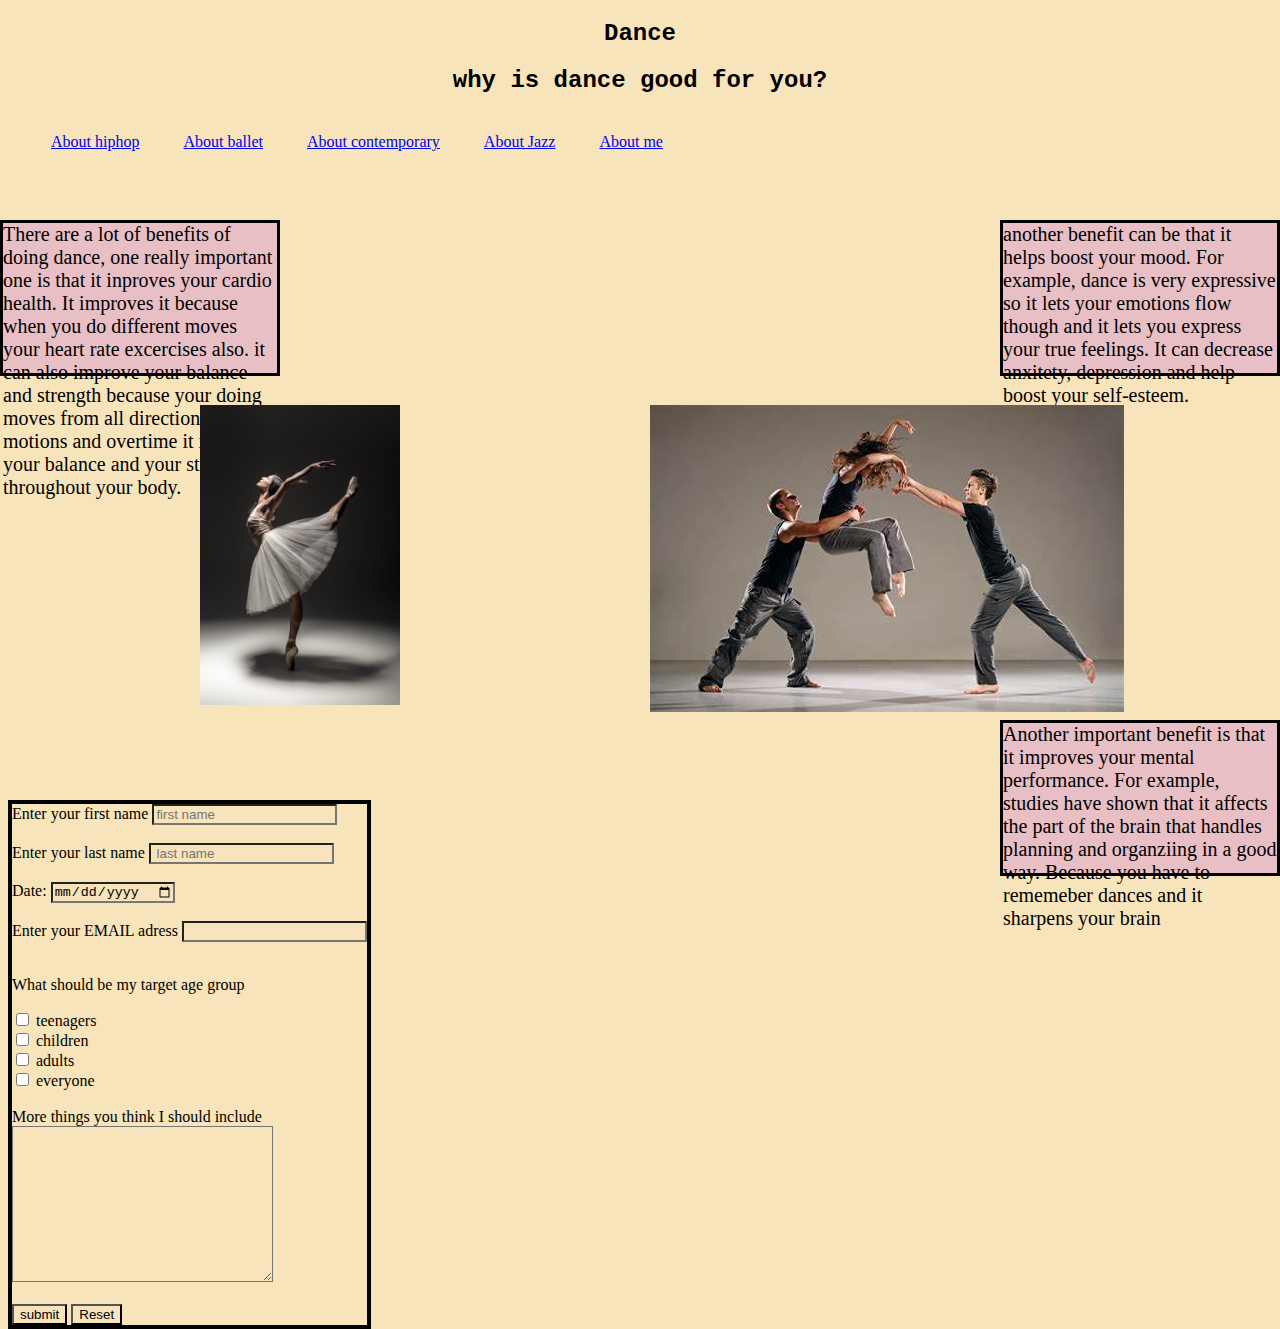
<file: index.html>
<!DOCTYPE html>
<html>
<head>
    <title>website</title>
    <link rel="stylesheet" href="styles.css">
</head>
<body>
<h2>Dance</h2>  
<h2>why is dance good for you?</h2>
    <p class="p1">There are a lot of benefits of doing dance, one really important one is that it inproves your cardio health. It improves it because when you do different moves your heart rate excercises also.
        it can also improve your balance and strength because your doing moves from all directions and motions and overtime it imrpoves your balance and your stregnth throughout your body. </p>
    <p class="p2"> Another important benefit is that it improves your mental performance. For example, studies have shown that it affects the part of the brain that handles planning and organziing in a good way. 
        Because you have to rememeber dances and it sharpens your brain </p>
    <p class="p3">another benefit can be that it helps boost your mood. For example, dance is very expressive so it lets your emotions flow though and it lets you express your true feelings. 
        It can decrease anxitety, depression and help boost your self-esteem.</p>
    <img class="image1" src="dance image.jpg" alt="">
    <img class="image2" src="OIP.jpg" alt="">
    <img class="image3" src="breakdancer-5995558.jpg" alt="">

   <!--this is my form and has a bunch of values and inputs-->
    <form class="form">
        <label for="text">Enter your first name </label>
<input type="text" id="text" name="text" required placeholder="first name">
<br><br>
<label for="text">Enter your last name</label>
<input type="text" id="text" name="text" required placeholder=" last name">
<br></br>
<label for="date">Date:</label>
  <input type="date" id="date" name="date"><br><br>
        <label for="email">Enter your EMAIL adress</label>
        <input type="email" id="email" name="email" required>
        <br></br>
        <p>What should be my target age group</p>
        <input type="checkbox" name="age group" value="teenagers" id="option1">
        <label for="option 1">teenagers</label><br>
        <input type="checkbox" name="age group" value="children" id="option2">
        <label for="option 2">children</label><br>
        <input type="checkbox" name="age group" value="adults" id="option3">
        <label for="option 3">adults</label>
        <br>
        <input type="checkbox" name="age group" value="everyone" id="option4">
        <label for="option 3">everyone</label>
        <br><br>
        <label for="bio">More things you think I should include</label><br>
        <textarea name="things i should include" id="things I should include" cols="30" rows="10"  maxlength="15" minlength="3"></textarea>
        <br><br>
        <input type="submit" name="submit" id="submit" value="submit">
        <input type="reset">
    </form>
    <!--this is my navigation bar made into a table-->
    <table>
        <tr>
            <td>
                <ul><a href="hiphop.html">About hiphop</a></ul>
            </td>
            <td>
                <ul><a href="ballet.html">About ballet</a></ul>
            </td>
            <td>
                <ul><a href="contemporary.html">About contemporary</a></ul>
            </td>
            <td>
                <ul><a href="jazz.html">About Jazz</a></ul>
            </td>
            <td>
                <ul><a href="aboutme.html">About me</a></ul>
            </td>
        </tr>
    </table>
</html>
</file>
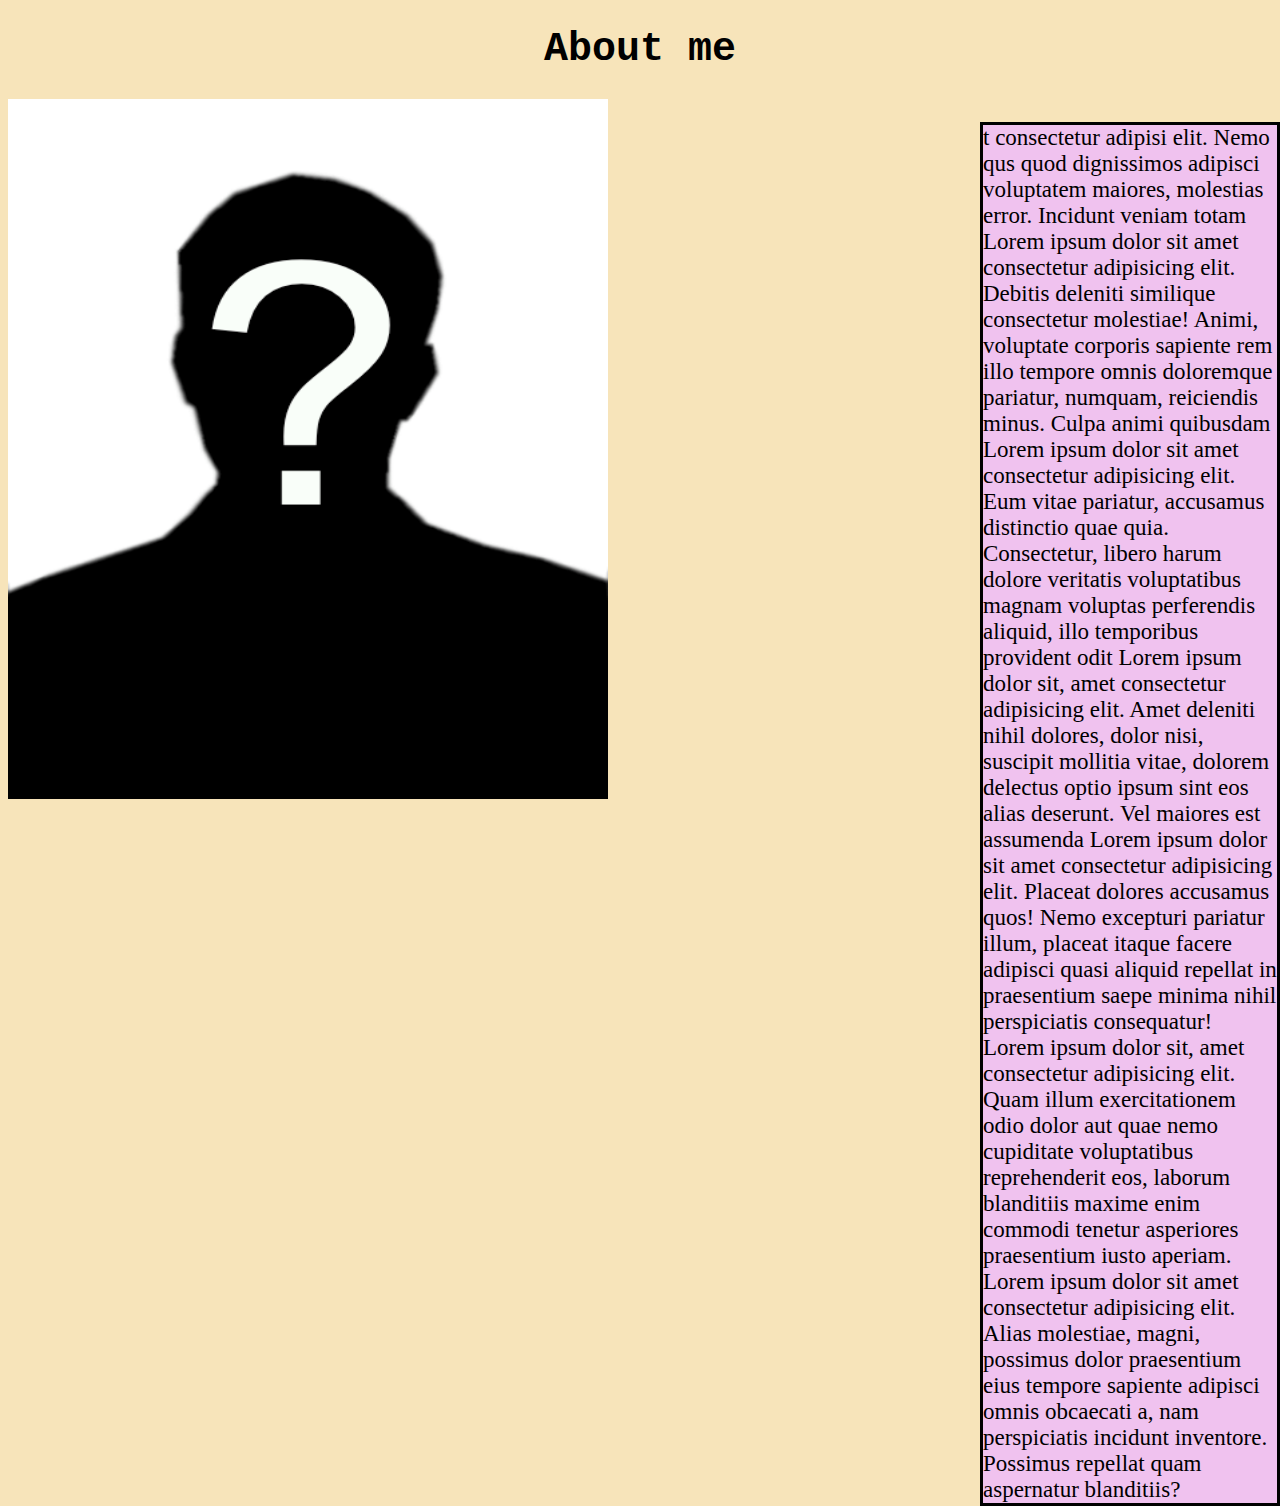
<file: aboutme.html>
<!DOCTYPE html>
<html>
    <head>
        <title> About Me</title>
        <link rel="stylesheet" href="styles.css">
        <h1 class="h1"> About me</h1>
    </head>
    <body>
        <p class="aboutme" > t consectetur adipisi elit. Nemo qus quod dignissimos adipisci voluptatem maiores, molestias error. Incidunt veniam totam Lorem ipsum dolor sit amet consectetur adipisicing elit. Debitis deleniti similique consectetur molestiae! Animi, voluptate corporis sapiente rem illo tempore omnis doloremque pariatur, numquam, reiciendis minus. Culpa animi quibusdam Lorem ipsum dolor sit amet consectetur adipisicing elit. Eum vitae pariatur, accusamus distinctio quae quia. Consectetur, libero harum dolore veritatis voluptatibus magnam voluptas perferendis aliquid, illo temporibus provident odit Lorem ipsum dolor sit, amet consectetur adipisicing elit. Amet deleniti nihil dolores, dolor nisi, suscipit mollitia vitae, dolorem delectus optio ipsum sint eos alias deserunt. Vel maiores est assumenda Lorem ipsum dolor sit amet consectetur adipisicing elit. Placeat dolores accusamus quos! Nemo excepturi pariatur illum, placeat itaque facere adipisci quasi aliquid repellat in praesentium saepe minima nihil perspiciatis consequatur! Lorem ipsum dolor sit, amet consectetur adipisicing elit. Quam illum exercitationem odio dolor aut quae nemo cupiditate voluptatibus reprehenderit eos, laborum blanditiis maxime enim commodi tenetur asperiores praesentium iusto aperiam. Lorem ipsum dolor sit amet consectetur adipisicing elit. Alias molestiae, magni, possimus dolor praesentium eius tempore sapiente adipisci omnis obcaecati a, nam perspiciatis incidunt inventore. Possimus repellat quam aspernatur blanditiis?</p>
        <img class="aboutmeimg" src="R.png" alt="">
    </body>
</html>
</file>
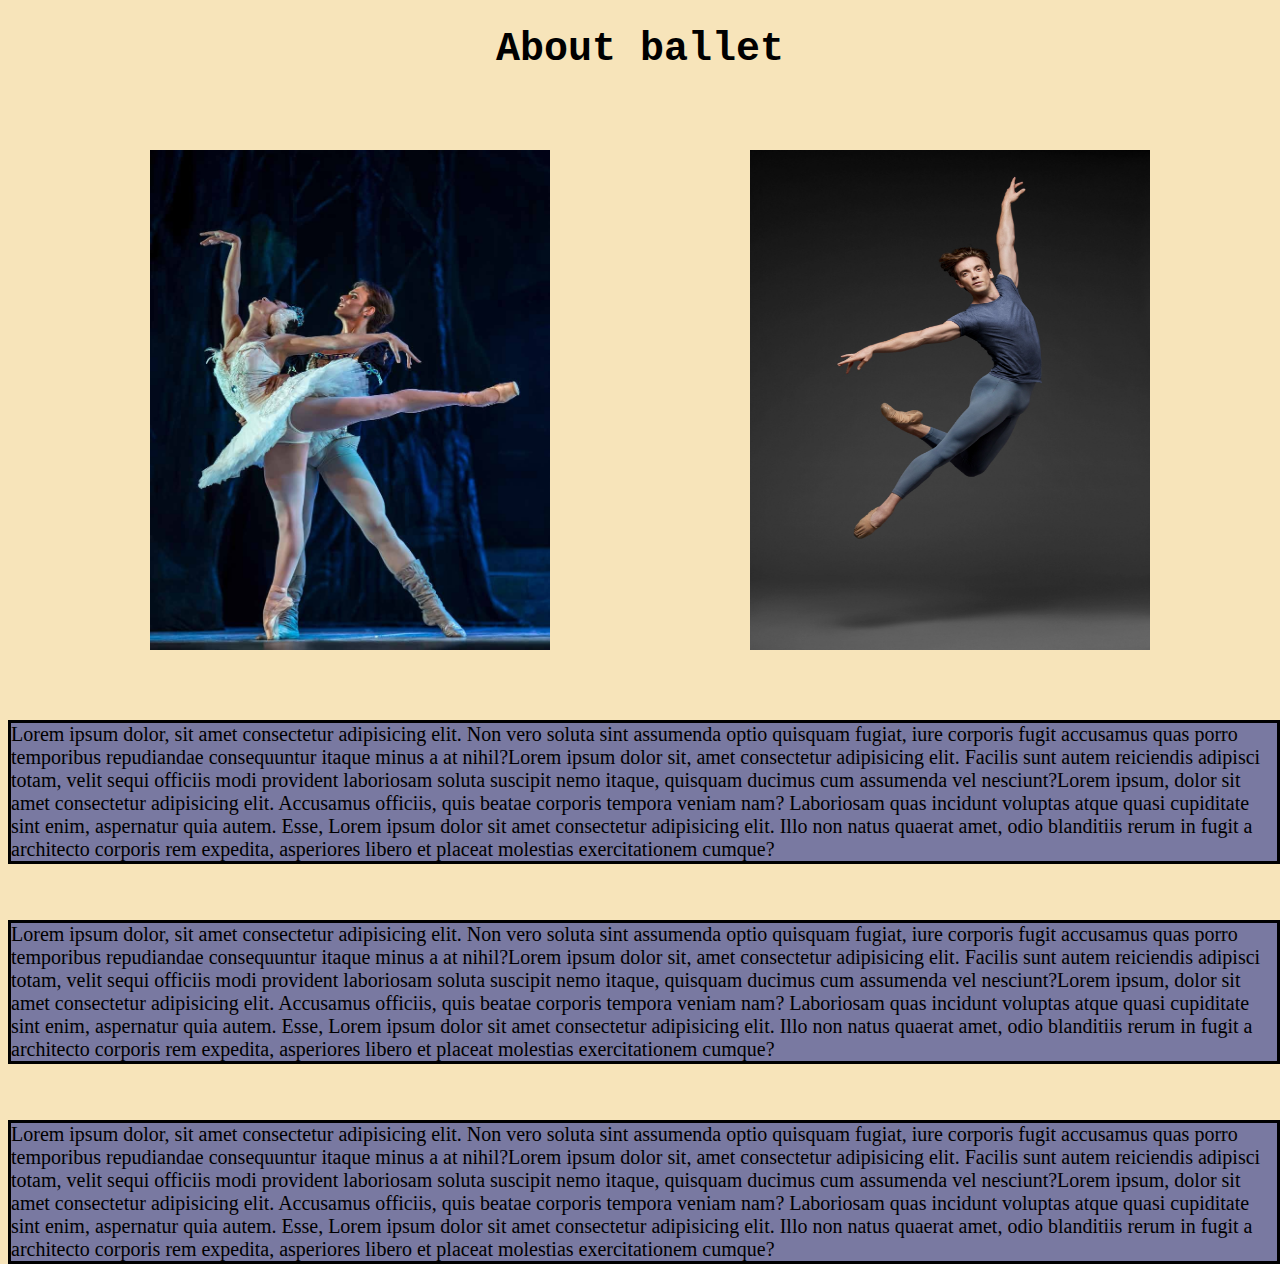
<file: ballet.html>
<!DOCTYPE html>
<html>
    <head>
        <title>Ballet</title>
        <link rel="stylesheet" href="styles.css">
        <h1 class="balleth1">About ballet</h1>
    </head>
    <body>
        <p class="pballet">Lorem ipsum dolor, sit amet consectetur adipisicing elit. Non vero soluta sint assumenda optio quisquam fugiat, iure corporis fugit accusamus quas porro temporibus repudiandae consequuntur itaque minus a at nihil?Lorem ipsum dolor sit, amet consectetur adipisicing elit. Facilis sunt autem reiciendis adipisci totam, velit sequi officiis modi provident laboriosam soluta suscipit nemo itaque, quisquam ducimus cum assumenda vel nesciunt?Lorem ipsum, dolor sit amet consectetur adipisicing elit. Accusamus officiis, quis beatae corporis tempora veniam nam? Laboriosam quas incidunt voluptas atque quasi cupiditate sint enim, aspernatur quia autem. Esse, Lorem ipsum dolor sit amet consectetur adipisicing elit. Illo non natus quaerat amet, odio blanditiis rerum in fugit a architecto corporis rem expedita, asperiores libero et placeat molestias exercitationem cumque?</p>
        <p class="pballet2">Lorem ipsum dolor, sit amet consectetur adipisicing elit. Non vero soluta sint assumenda optio quisquam fugiat, iure corporis fugit accusamus quas porro temporibus repudiandae consequuntur itaque minus a at nihil?Lorem ipsum dolor sit, amet consectetur adipisicing elit. Facilis sunt autem reiciendis adipisci totam, velit sequi officiis modi provident laboriosam soluta suscipit nemo itaque, quisquam ducimus cum assumenda vel nesciunt?Lorem ipsum, dolor sit amet consectetur adipisicing elit. Accusamus officiis, quis beatae corporis tempora veniam nam? Laboriosam quas incidunt voluptas atque quasi cupiditate sint enim, aspernatur quia autem. Esse, Lorem ipsum dolor sit amet consectetur adipisicing elit. Illo non natus quaerat amet, odio blanditiis rerum in fugit a architecto corporis rem expedita, asperiores libero et placeat molestias exercitationem cumque?</p>
        <p class="pballet3">Lorem ipsum dolor, sit amet consectetur adipisicing elit. Non vero soluta sint assumenda optio quisquam fugiat, iure corporis fugit accusamus quas porro temporibus repudiandae consequuntur itaque minus a at nihil?Lorem ipsum dolor sit, amet consectetur adipisicing elit. Facilis sunt autem reiciendis adipisci totam, velit sequi officiis modi provident laboriosam soluta suscipit nemo itaque, quisquam ducimus cum assumenda vel nesciunt?Lorem ipsum, dolor sit amet consectetur adipisicing elit. Accusamus officiis, quis beatae corporis tempora veniam nam? Laboriosam quas incidunt voluptas atque quasi cupiditate sint enim, aspernatur quia autem. Esse, Lorem ipsum dolor sit amet consectetur adipisicing elit. Illo non natus quaerat amet, odio blanditiis rerum in fugit a architecto corporis rem expedita, asperiores libero et placeat molestias exercitationem cumque?</p>
    <img class="balletimg" src="ballet1.jpg" alt="">
    <img class="balletimg2" src="ballet2.jpg" alt="">
    <img class="balletimg3" src="ballet3.jpg" alt="">
    </body>
</html>
</file>
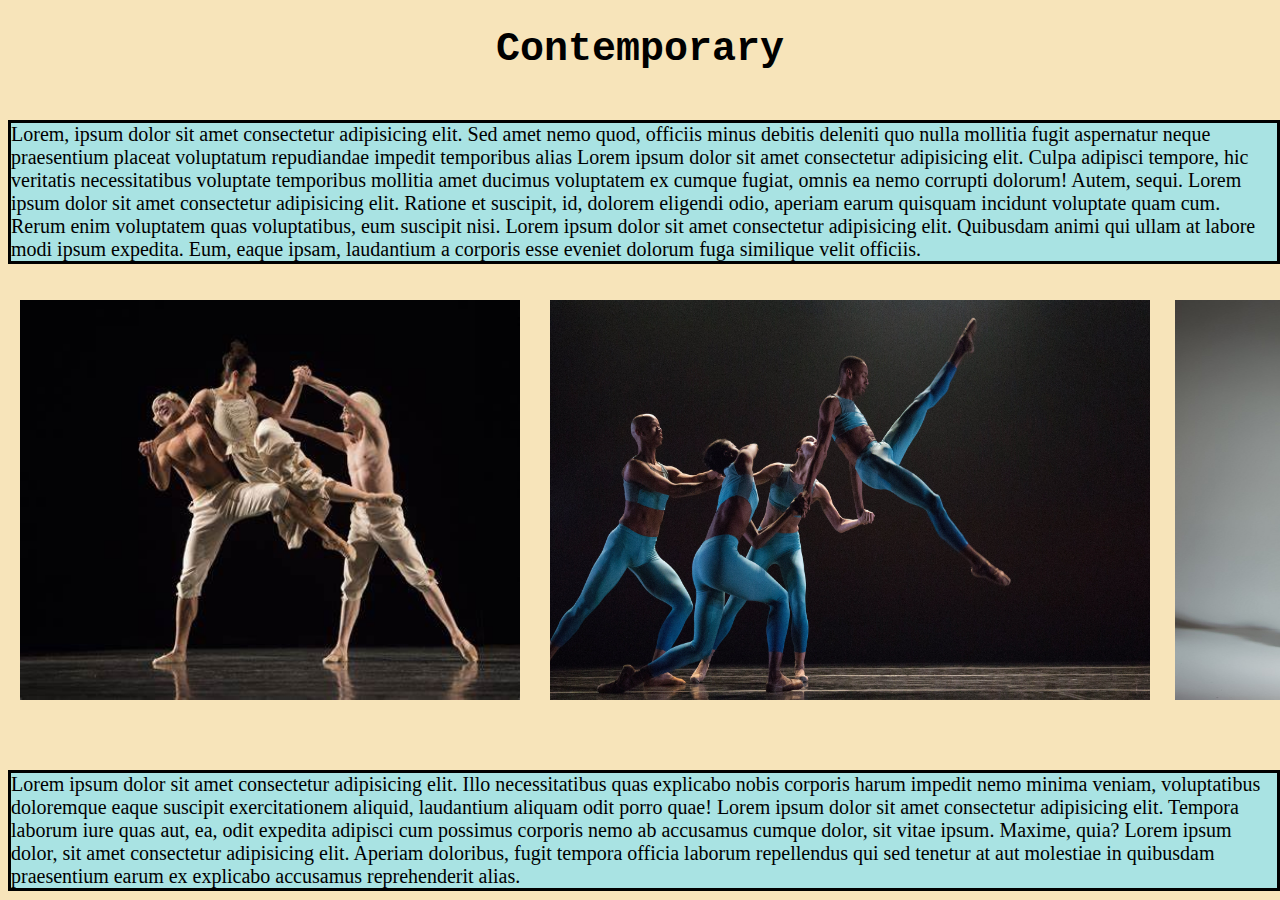
<file: contemporary.html>
<!DOCTYPE html>
<html>
    <head>
    <title>Contemporary</title>
    <link rel="stylesheet" href="styles.css">
    <h1 class="contemph1"> Contemporary</h1>
    </head>
    <body>
        <p class="contemp">Lorem, ipsum dolor sit amet consectetur adipisicing elit. Sed amet nemo quod, officiis minus debitis deleniti quo nulla mollitia fugit aspernatur neque praesentium placeat voluptatum repudiandae impedit temporibus alias Lorem ipsum dolor sit amet consectetur adipisicing elit. Culpa adipisci tempore, hic veritatis necessitatibus voluptate temporibus mollitia amet ducimus voluptatem ex cumque fugiat, omnis ea nemo corrupti dolorum! Autem, sequi. Lorem ipsum dolor sit amet consectetur adipisicing elit. Ratione et suscipit, id, dolorem eligendi odio, aperiam earum quisquam incidunt voluptate quam cum. Rerum enim voluptatem quas voluptatibus, eum suscipit nisi. Lorem ipsum dolor sit amet consectetur adipisicing elit. Quibusdam animi qui ullam at labore modi ipsum expedita. Eum, eaque ipsam, laudantium a corporis esse eveniet dolorum fuga similique velit officiis.</p>
        <p class="contemp2">Lorem ipsum dolor sit amet consectetur adipisicing elit. Illo necessitatibus quas explicabo nobis corporis harum impedit nemo minima veniam, voluptatibus doloremque eaque suscipit exercitationem aliquid, laudantium aliquam odit porro quae! Lorem ipsum dolor sit amet consectetur adipisicing elit. Tempora laborum iure quas aut, ea, odit expedita adipisci cum possimus corporis nemo ab accusamus cumque dolor, sit vitae ipsum. Maxime, quia? Lorem ipsum dolor, sit amet consectetur adipisicing elit. Aperiam doloribus, fugit tempora officia laborum repellendus qui sed tenetur at aut molestiae in quibusdam praesentium earum ex explicabo accusamus reprehenderit alias.</p>
       <!--these are my contemparary images and they all have classes-->
        <img class="contempimg1" src="contemp1.jpg" alt="">
        <img class="contempimg2" src="contemp2.jpg" alt="">
        <img class="contempimg3" src="contemp3.jpeg" alt="">
    </body>
</html>
</file>
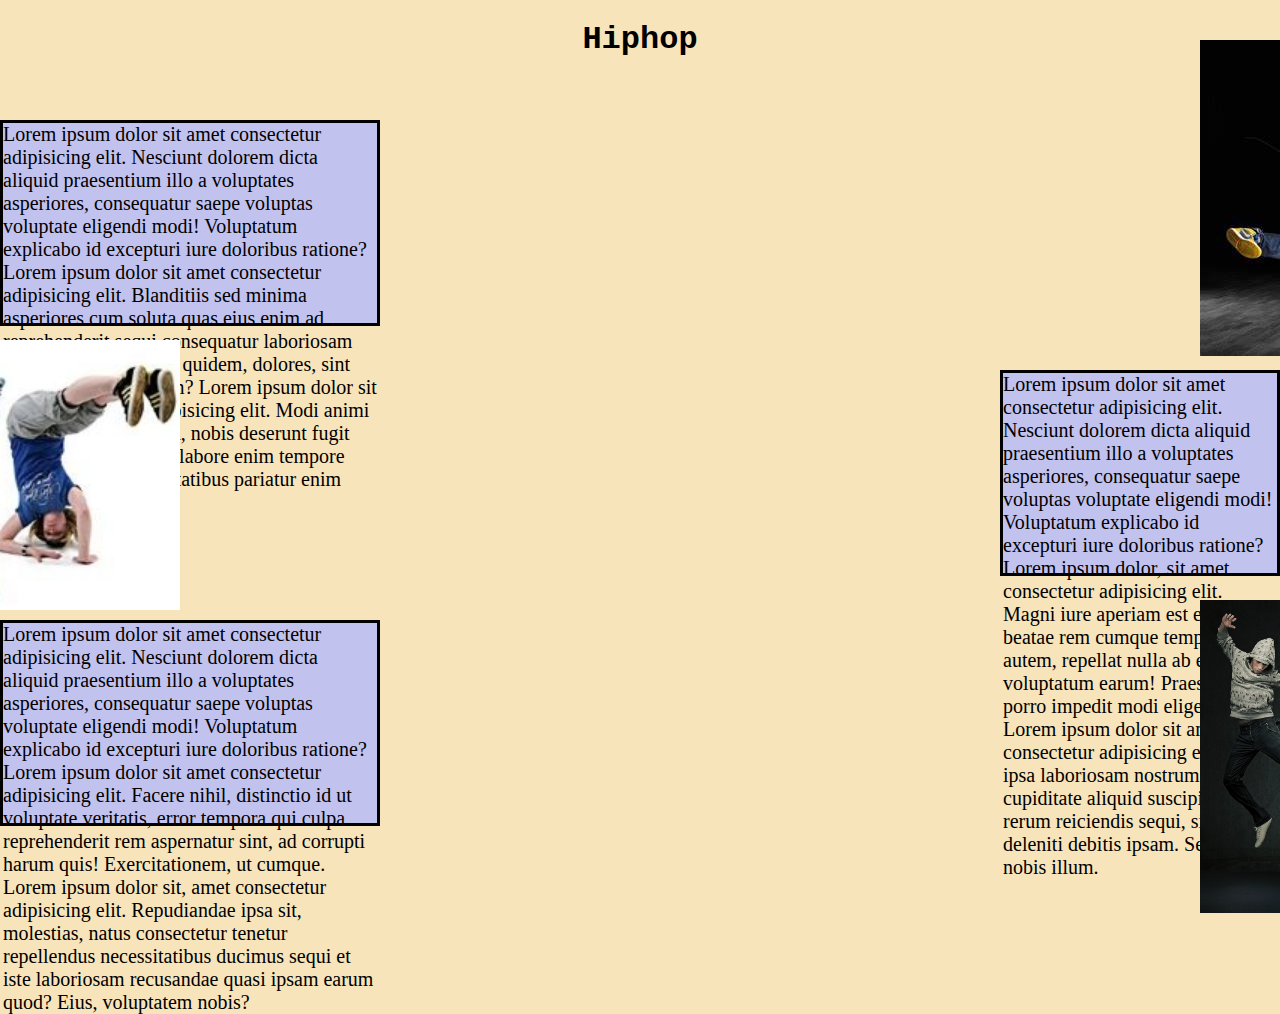
<file: hiphop.html>
<!DOCTYPE html>
<html>
    <head>
        <title> Hiphop</title>
        <link rel="stylesheet" href="styles.css">
        <h1 class="hiphop">Hiphop</h1>
    </head>
    <body>
        <p class="greed"> Lorem ipsum dolor sit amet consectetur adipisicing elit. Nesciunt dolorem dicta aliquid praesentium illo a voluptates asperiores, consequatur saepe voluptas voluptate eligendi modi! Voluptatum explicabo id excepturi iure doloribus ratione? Lorem ipsum dolor sit amet consectetur adipisicing elit. Blanditiis sed minima asperiores cum soluta quas eius enim ad reprehenderit sequi consequatur laboriosam accusantium maxime, quidem, dolores, sint voluptates? Eius, enim? Lorem ipsum dolor sit amet consectetur, adipisicing elit. Modi animi sunt neque sint, soluta, nobis deserunt fugit suscipit odio maxime labore enim tempore unde, hic velit! Voluptatibus pariatur enim cupiditate!</p>
        <p class="success"> Lorem ipsum dolor sit amet consectetur adipisicing elit. Nesciunt dolorem dicta aliquid praesentium illo a voluptates asperiores, consequatur saepe voluptas voluptate eligendi modi! Voluptatum explicabo id excepturi iure doloribus ratione? Lorem ipsum dolor, sit amet consectetur adipisicing elit. Magni iure aperiam est esse beatae rem cumque tempore autem, repellat nulla ab et voluptatum earum! Praesentium porro impedit modi eligendi non! Lorem ipsum dolor sit amet, consectetur adipisicing elit. Quae ipsa laboriosam nostrum cupiditate aliquid suscipit cum rerum reiciendis sequi, similique deleniti debitis ipsam. Sequi, nobis illum.</p>
        <p class="failure"> Lorem ipsum dolor sit amet consectetur adipisicing elit. Nesciunt dolorem dicta aliquid praesentium illo a voluptates asperiores, consequatur saepe voluptas voluptate eligendi modi! Voluptatum explicabo id excepturi iure doloribus ratione? Lorem ipsum dolor sit amet consectetur adipisicing elit. Facere nihil, distinctio id ut voluptate veritatis, error tempora qui culpa reprehenderit rem aspernatur sint, ad corrupti harum quis! Exercitationem, ut cumque. Lorem ipsum dolor sit, amet consectetur adipisicing elit. Repudiandae ipsa sit, molestias, natus consectetur tenetur repellendus necessitatibus ducimus sequi et iste laboriosam recusandae quasi ipsam earum quod? Eius, voluptatem nobis?</p>
         <!--these are my hiphop images and they all have classes-->
        <img class="hip1" src="OIP (1).jpg" alt="">
        <img class="hip2" src="hiphop.jpg" alt="">
        <img class="hip3" src="R.jpg" alt="">
    </body>
</html>
</file>
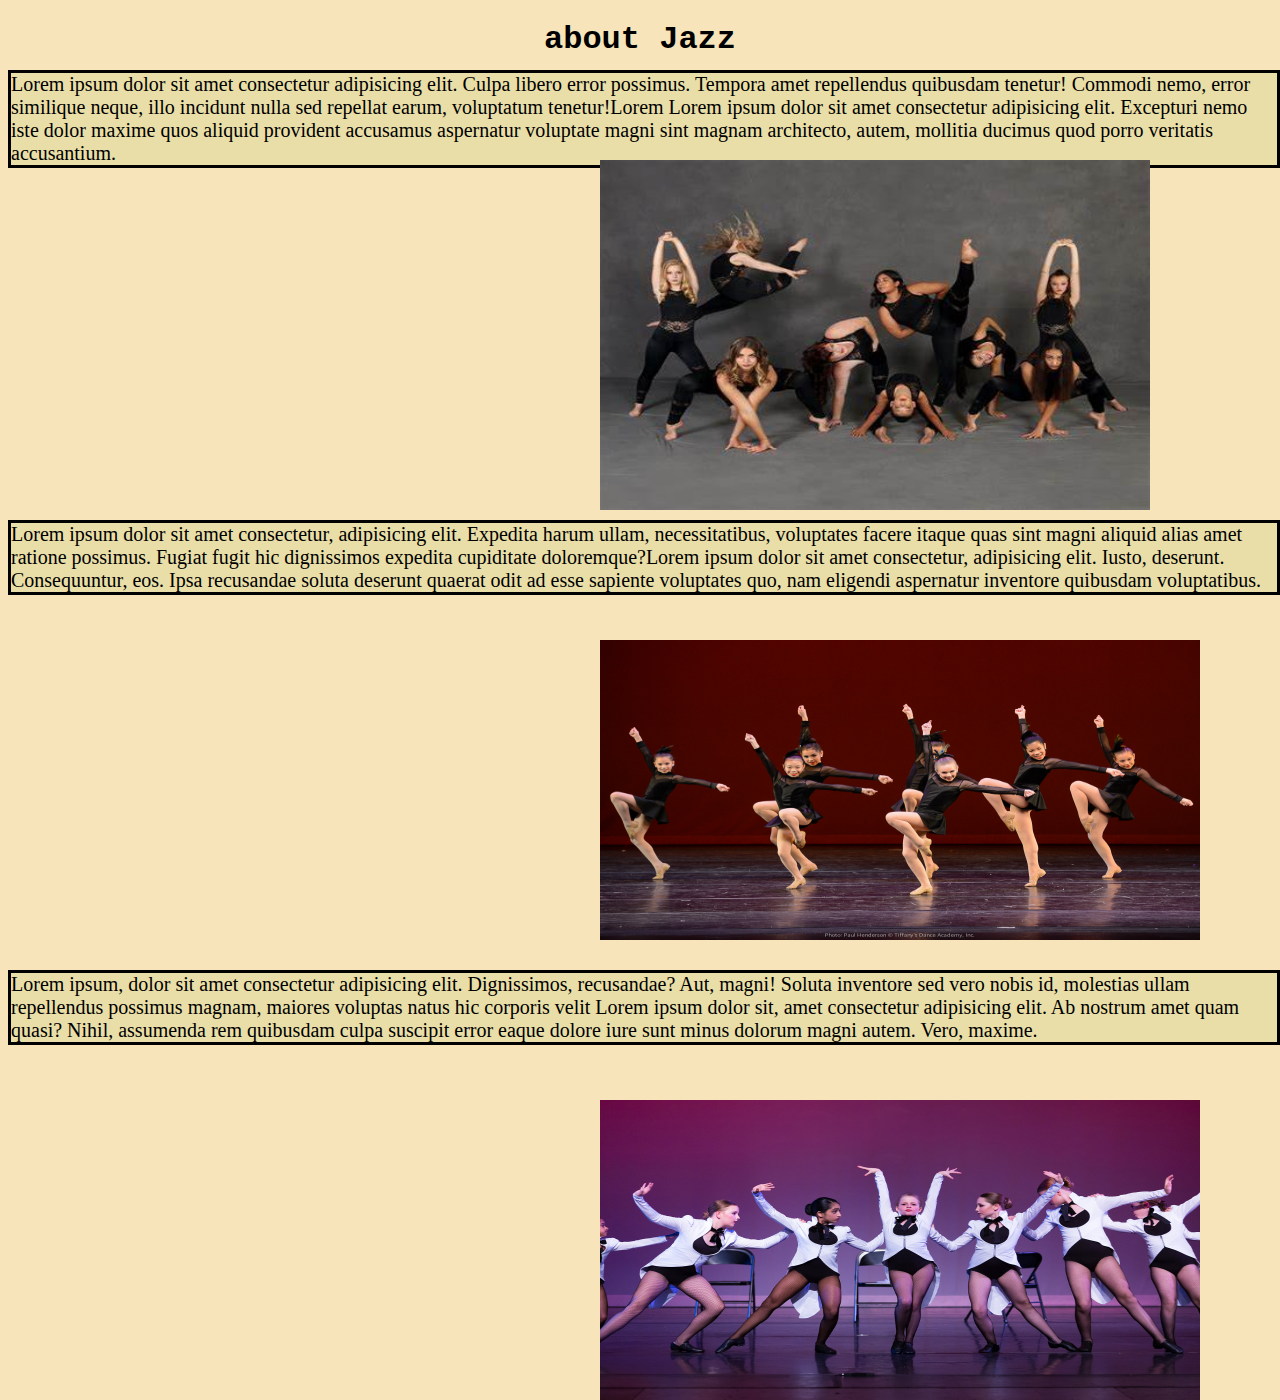
<file: jazz.html>
<!DOCTYPE html>
<html>
    <head>
        <title>About Jazz</title>
        <link rel="stylesheet" href="styles.css">
        <h1 class="abt">about Jazz</h1>
    </head>
    <body>
     <p class="jazz1">Lorem ipsum dolor sit amet consectetur adipisicing elit. Culpa libero error possimus. Tempora amet repellendus quibusdam tenetur! Commodi nemo, error similique neque, illo incidunt nulla sed repellat earum, voluptatum tenetur!Lorem Lorem ipsum dolor sit amet consectetur adipisicing elit. Excepturi nemo iste dolor maxime quos aliquid provident accusamus aspernatur voluptate magni sint magnam architecto, autem, mollitia ducimus quod porro veritatis accusantium.</p>
    <p class="jazz2">Lorem ipsum dolor sit amet consectetur, adipisicing elit. Expedita harum ullam, necessitatibus, voluptates facere itaque quas sint magni aliquid alias amet ratione possimus. Fugiat fugit hic dignissimos expedita cupiditate doloremque?Lorem ipsum dolor sit amet consectetur, adipisicing elit. Iusto, deserunt. Consequuntur, eos. Ipsa recusandae soluta deserunt quaerat odit ad esse sapiente voluptates quo, nam eligendi aspernatur inventore quibusdam voluptatibus.</p>
   <p class="jazz3">Lorem ipsum, dolor sit amet consectetur adipisicing elit. Dignissimos, recusandae? Aut, magni! Soluta inventore sed vero nobis id, molestias ullam repellendus possimus magnam, maiores voluptas natus hic corporis velit Lorem ipsum dolor sit, amet consectetur adipisicing elit. Ab nostrum amet quam quasi? Nihil, assumenda rem quibusdam culpa suscipit error eaque dolore iure sunt minus dolorum magni autem. Vero, maxime.</p>
         <!--these are my jazz images and they all have classes-->
   <img class="jazzimg" src="R (1).jpg" alt="">
   <img class="jazzimg2" src="jazzsteps.jpg" alt="">
   <img class="jazzimg3" src="jazzzzz.jpg" alt="">
</body>
</html>
</file>
<file: styles.css>
.p1 {
    border: 3px solid black;
    font-size: 20px;
    font-family:'Times New Roman', Times, serif;
    background-color: rgb(232, 191, 197);
    position: absolute;
    right: 1000px;
    top: 200px;
    height: 150px;
    /* this is my paragraph on my homepage and I made it absolute*/
}
.p2 {
    border: 3px solid black;
    font-size: 20px;
    font-family:'Times New Roman', Times, serif;
    background-color: rgb(232, 191, 197);
    position: absolute;
    height: 150px;
    top: 700px;
    left: 1000px;
    
}
.p3 {
    border: 3px solid black;
    font-size: 20px;
    font-family:'Times New Roman', Times, serif;
    position: absolute;
    left: 1000px;
    top: 200px;
    height: 150px;
    background-color: rgb(232, 191, 197);
}
* {
    background-color: rgb(247, 228, 186);
}
h2 {
    text-align: center;
    font-family:'Courier New', Courier, monospace;
}
.image1 {
    height: 300px;
    width:300x;
    position: absolute;
    top: 405px;
    left: 200px;
}
.image2 {
    position: absolute;
    top: 405px;
    left: 650px;
}
.image3 {
    position: absolute;
    top: 405px;
    left: 1300px;
    height: 300px;
    width: 200px;
      /* these are my images for my homepage and I made them absolute and floating in the middle of the page.*/
}
.form {
    border: 4px solid black;
    position: absolute;
    top: 800px;
}
.hiphop {
    text-align: center;
    font-family:'Courier New', Courier, monospace;
}
.greed {
    border: 3px solid black;
    font-size: 20px;
    position: absolute;
    right: 900px;
    top: 100px;
    height: 200px;
    background-color: rgb(194, 194, 239);
}
.success {
    border: 3px solid black;
    font-size: 20px;
    position: absolute;
    left: 1000px;
    top: 350px;
    height: 200px;
    background-color: rgb(194, 194, 239);
}
.failure {
    border: 3px solid black;
    font-size: 20px;
    position: absolute;
    right: 900px;
    top: 600px;
    height: 200px;
    background-color: rgb(194, 194, 239);
}
.hip1 {
    position: absolute;
    top: 40px;
    left: 1200px;
}
.hip2 {
    position: absolute;
    top: 340px;
    right: 1100px;
    width: 450px;
}
.hip3 {
    position: absolute;
    top: 600px;
    left: 1200px;
    width: 500px;
    /*these are my hiphop images and they are abolsute to the lft and right depending on the image*/

}
.jazz1 {
    border: 3px solid black;
    position: absolute;
    font-size: 20px;
    top: 50px;
    font-size: 20px;
    background-color:rgb(233, 222, 167);
}
.abt {
    text-align: center;
    font-family:'Courier New', Courier, monospace;  
}
.jazz2 {
    position: absolute;
    font-size: 20px;
    top: 500px;
    border: 3px solid black;
    font-size: 20px;
    background-color:rgb(233, 222, 167);
}
.jazz3 {
    border: 3px solid black;
    position: absolute;
    top: 950px;
    font-size: 20px;
    background-color:rgb(233, 222, 167);
}
.jazzimg {
    width: 600px;
    height: 300px;
    position: absolute;
    top: 1100px;
    left: 600px;
}
.jazzimg2 {
    position: absolute;
    height: 300px;
    width: 600px;
    top: 640px;
    left: 600px;
}
.jazzimg3 {
    position: absolute;
    height: 350px;
    width: 550px;
    left: 600px;
    top: 160px;
    /* these are my jazz images and they are all center but absolute to the top*/
}
.aboutme {
    border: 3px solid black;
    left: 980px;
    position: absolute;
    font-size: 23px;
    background-color: rgb(240, 194, 239);
}
.h1 {
    text-align: center;
    font-size: 40px;
    font-family:'Courier New', Courier, monospace;
}
.aboutmeimg {
    height: 700px;
    width: 600px;
}
.contemp {
    border: 3px solid black;
    position: absolute;
    top: 100px;
    font-size: 20px;
    background-color:rgb(169, 227, 227)
}
.contemph1 {
    text-align: center;
    font-size: 40px;
    font-family:'Courier New', Courier, monospace; 
}
.contempimg1 {
 height: 400px;
 width: 500px;
 position: absolute;
 left: 20px;
 top: 300px;
}
.contempimg2 {
height: 400px;
width: 600px;
position: absolute;
left: 550px;
top: 300px;
}
.contempimg3 {
height: 400px;
width: 500px;
position: absolute;
left: 1175px;
top: 300px;
}
.contemp2 {
    border: 3px solid black;
    position: absolute;
    top: 750px;
    font-size: 20px; 
    background-color:rgb(169, 227, 227)
}
/* these are my contemporary images and they are in a line but abosulte to the side*/

.balleth1 {
font-family:'Courier New', Courier, monospace;
text-align: center;
font-size: 40px;
}
.balletimg {
    height: 500px;
    width: 400px;
    position: absolute;
    top: 150px;
    left: 150px;
}
.balletimg2 {
    height: 500px;
    width: 400px;
    position: absolute;
    left: 750px;
    top: 150px;
}
.balletimg3 {
    height: 500px;
    width: 300px;
    position: absolute;
    left: 1450px;
    top: 150px;
}
.pballet {
    font-size: 20px;
    border: 3px solid black;
    position: absolute;
    top: 700px;
    background-color:rgb(121, 121, 161)
}
.pballet2 {
    font-size: 20px;
    border: 3px solid black;
    position: absolute;
    top: 900px;
    background-color:rgb(121, 121, 161)

    }
 .pballet3 {
     font-size: 20px;
     border: 3px solid black;
     position: absolute;
     top: 1100px;
     background-color:rgb(121, 121, 161)
     }
</file>
